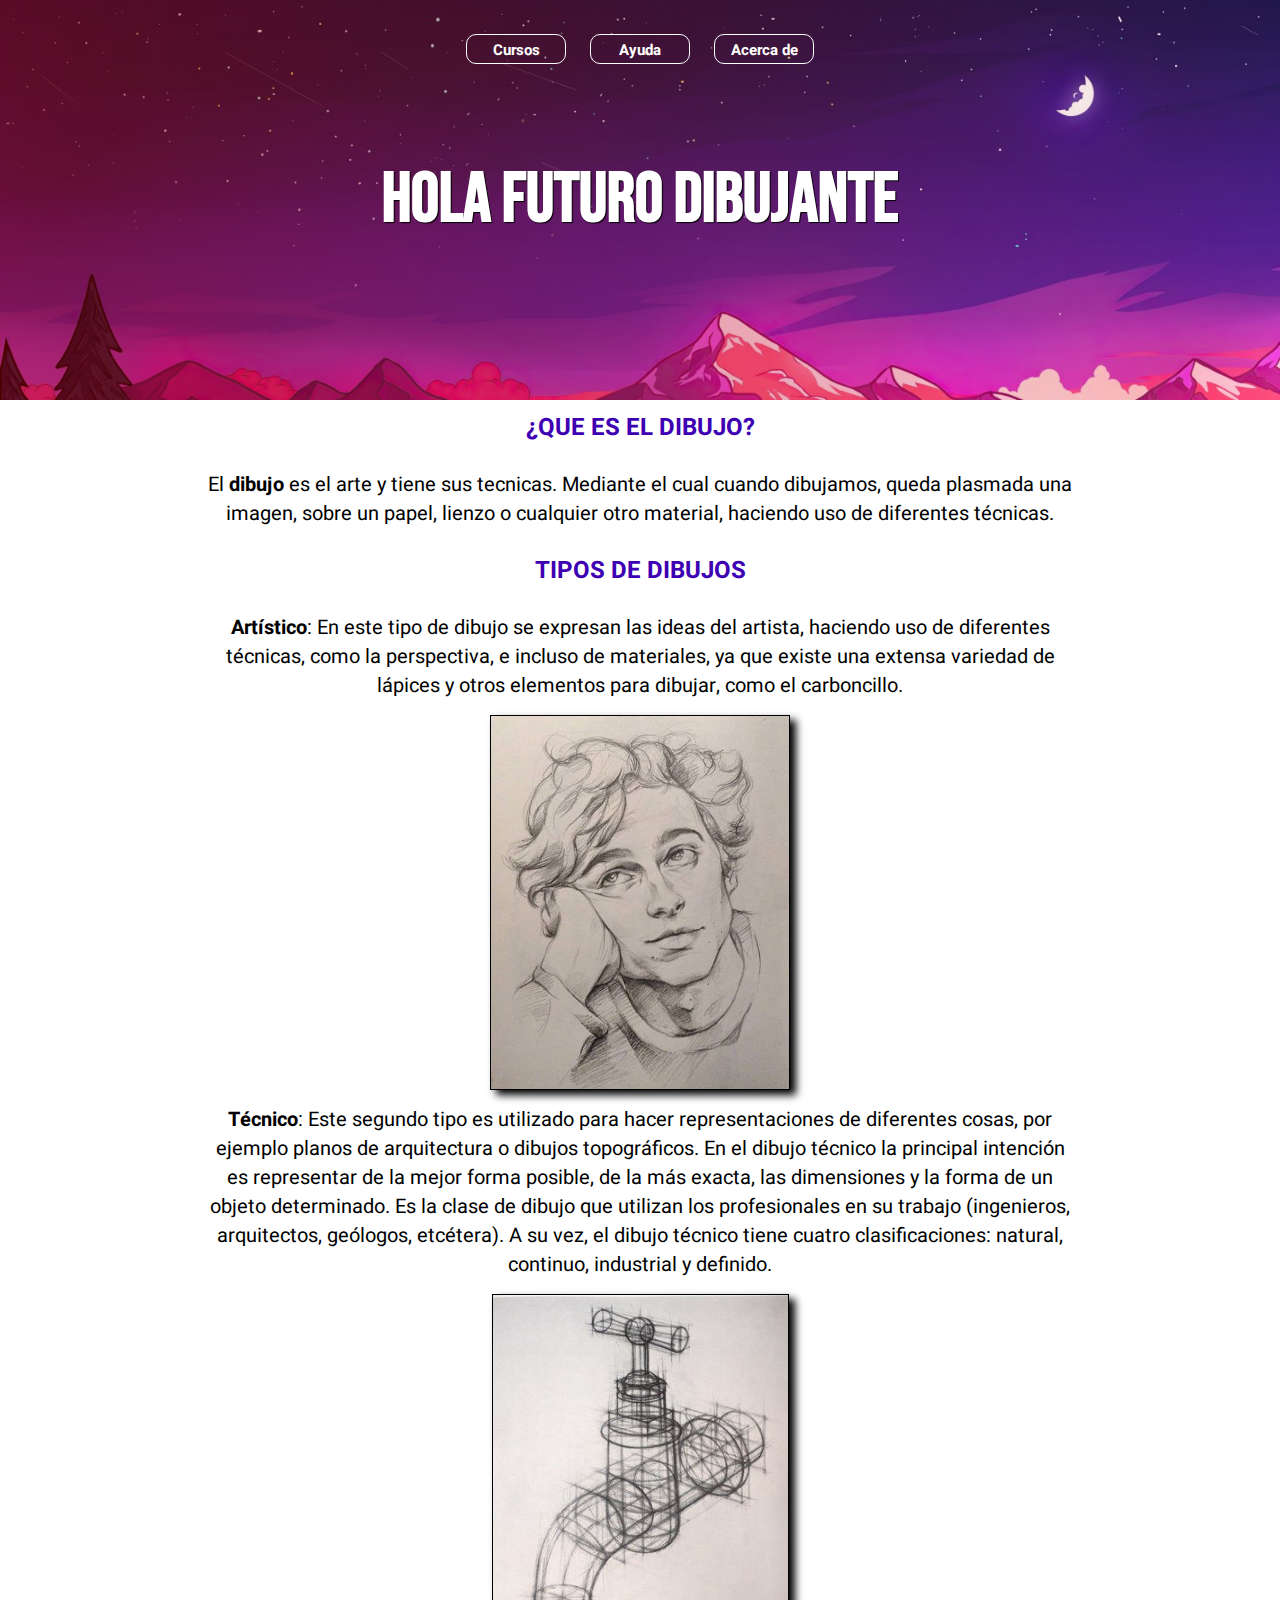
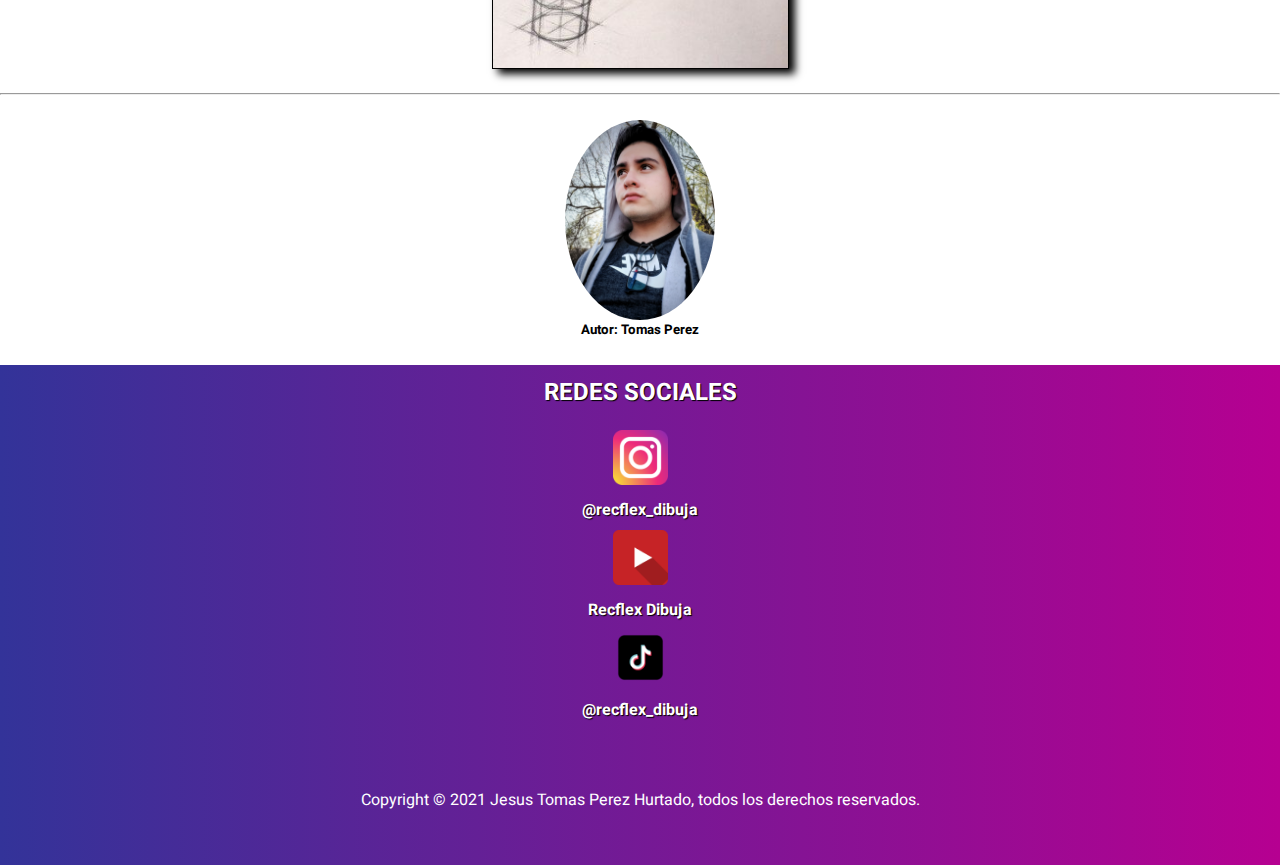
<file: Index.html>
<!DOCTYPE html>
<html lang="es">
    <head>
        <title>CURSO DE DIBUJO</title>
        <meta charset="utf-8"/>
        <link rel="stylesheet" href="estilos.css">
        <link rel="icon" type="imagen/png" href="Iconos/lapiz.png">
        <meta name="viewport" content="width=device-width, user-scalable=no, initial-scale=1.0, maximun-scale=1.0, minimun-scale=1.0">
    </head>
    <body>
        <div class="Contenedor">

        <!----------------nav----------------->

            <nav class="menu">
                <ul>
                    <a href="Cursos.html"><li>Cursos</li></a>
                    <a href=""><li>Ayuda</li></a>
                    <a href=""><li>Acerca de</li></a>
                </ul>
                <div>
                <h1>HOLA FUTURO DIBUJANTE</h1>
                </div>
            </nav>

        <!----------------seccion 2----------------->

        <section class="dibujo">
            <h2>¿QUE ES EL DIBUJO?</h2>
            <p class="p1">El <strong>dibujo</strong> es el arte y tiene sus tecnicas. Mediante el cual cuando dibujamos, queda plasmada una imagen, sobre un papel, lienzo o cualquier otro material, haciendo uso de diferentes técnicas.</p>
        </section>

        <!----------------seccion 3----------------->

        <section class="tiposdedibujo">
            <h2>TIPOS DE DIBUJOS</h2>
                <p class="p1"><strong>Artístico</strong>: En este tipo de dibujo se expresan las ideas del artista, haciendo uso de diferentes técnicas, como la perspectiva, e incluso de materiales, ya que existe una extensa variedad de lápices y otros elementos para dibujar, como el carboncillo.</p>
                <img class= "imagen1" src="Imagenes/Dibujo Artístico a Lápiz.jpg" alt="">
                <p class="p1"><strong>Técnico</strong>: Este segundo tipo es utilizado para hacer representaciones de diferentes cosas, por ejemplo planos de arquitectura o dibujos topográficos. En el dibujo técnico la principal intención es representar de la mejor forma posible, de la más exacta, las dimensiones y la forma de un objeto determinado. Es la clase de dibujo que utilizan los profesionales en su trabajo (ingenieros, arquitectos, geólogos, etcétera). A su vez, el dibujo técnico tiene cuatro clasificaciones: natural, continuo, industrial y definido.</p>
                <img class= "imagen2" src="Imagenes/Dibujo Tecnico a Lápiz.jpg" alt="">
        </section>
        <br>
        <hr>
        <div class="logo">
            <img class= "imagen" src="Iconos/foto.jpeg" alt="">
            <h5>Autor: Tomas Perez</h5>
        </div>

        <!----------------footer----------------->
        <footer>
            <h2 class="contenediorsocial">REDES SOCIALES</h2>
            <div class="Icono">
                <div class="Icono">
                    <img src="Iconos/Instagram.png" alt="">
                    <h4>@recflex_dibuja</h4>
                </div>
                <div class="Icono">
                    <img src="Iconos/Youtube.png" alt="">
                    <h4>Recflex Dibuja</h4>
                </div>
                <div class="Icono">
                    <img src="Iconos/TikTok.png" alt="">
                    <h4>@recflex_dibuja</h4>
                </div>
            </div>
            <br>
            <br>
            <p>Copyright &copy; 2021 Jesus Tomas Perez Hurtado, todos los derechos reservados.</p>
        </footer>

        </div>
    </body>
</html>
</file>
<file: estilos.css>
@import url('https://fonts.googleapis.com/css2?family=Bebas+Neue&display=swap');
@import url('https://fonts.googleapis.com/css2?family=Heebo&display=swap');
@import url('https://fonts.googleapis.com/css2?family=Comfortaa&display=swap');

*{
    padding: 0;
    margin: 0;
    box-sizing: border-box;
}
body{
    background-color: rgb(255, 255, 255);
    color: rgb(0, 0, 0);
    font-family: 'Heebo', sans-serif;
}
.contenedor{
    width: 100%;
    box-sizing: border-box;
}
/*-----LOGO Y AUTOR-----*/
header{
    width: 100%;
}


/*-----MENU-----*/
.menu{
    width: 100%;
    background: linear-gradient(to right,rgba(156, 0, 0, 0.466), rgba(0, 102, 255, 0)), url(Imagenes/portada.jpg); 
    background-size: cover;
    background-attachment: fixed;
    height: 400px;
    line-height: 100px;  
}
ul{
    list-style-type: none;
    text-align:center;

}
li{
    height: 30px;
    line-height: 30px;
    width: 100px;
    display: inline-block;
    color: rgb(255, 255, 255);
    font-weight: bolder;
    font-size: 15px;
    margin: 10px;
    border-radius: 10px;
    border:solid white 1px;
}
li:hover{
    background-color:rgb(218, 71, 45);
}

/*-----TITULO-----*/
.bienvenido{
    width: 100%;
}
h1{
    width: 100%;
    padding: 50px;
    text-align: center;
    font-weight: bold;
    font-size: 70px;
    color: white;
    font-family: 'Bebas Neue', cursive;
    text-shadow: black 1px 1px 1px;
}

/*-----SUBTITULOS-----*/

h2{
    text-align: center;
    color: rgb(62, 0, 179);
    padding: 10px;
}

/*-----PARRAFOS-----*/

.dibujo{
    width: 100%;
}
.tiposdedibujo{
    width: 100%;
}
.p1{
    margin-left: auto;
	margin-right: auto;
    padding:15px;
    width: 70%;
    color: rgb(0, 0, 0);
    font-family: 'Heebo', sans-serif;
    font-size: 20px;
}
.imagen1{
    width: 300px;
    display:block;
    margin:auto;
    border: solid rgb(0, 0, 0) 1px;
    box-shadow: rgb(0, 0, 0) 6px 5px 8px;
}
.imagen2{
    display:block;
    margin:auto;
    width: 297px;
    border: solid rgb(0, 0, 0) 1px;
    box-shadow: black 6px 5px 8px;
}

.logo{
    text-align: center;
    padding: 25px;
}
.imagen{
    border-radius: 100%;
    width: 150px;
    display:block;
    margin:auto;
}

/*-----FOOTER-----*/

.contenediorsocial{
    color:white;
    text-shadow: rgb(0, 0, 0) 1px 1px 1px;
}
.Icono{
    line-height: 20px;
    width: 413px;
    text-align: center;
    margin-left: auto;
	margin-right: auto;
}
.Icono > img{
    width: 55px;
    text-align: center;
    margin-left: auto;
	margin-right: auto;
    display: inline-block;
    margin: 10px;
}
h4{
    color:white;
    text-shadow: black 1px 1px 1px;
}

p{
    text-align: center;
    padding: 20px 0px;
    color: white;
    font-family: 'Heebo', sans-serif;
}
footer{
    background: #ff00cc;  /* fallback for old browsers */
    background: -webkit-linear-gradient(to right, #333399, #9e007e);  /* Chrome 10-25, Safari 5.1-6 */
    background: linear-gradient(to right, #333399, #b60091); /* W3C, IE 10+/ Edge, Firefox 16+, Chrome 26+, Opera 12+, Safari 7+ */

    height: 500px;
}
@media screen and (max-width:600px)and(max-height:1024){
    .logo{
    width: 100%;

}}
</file>
